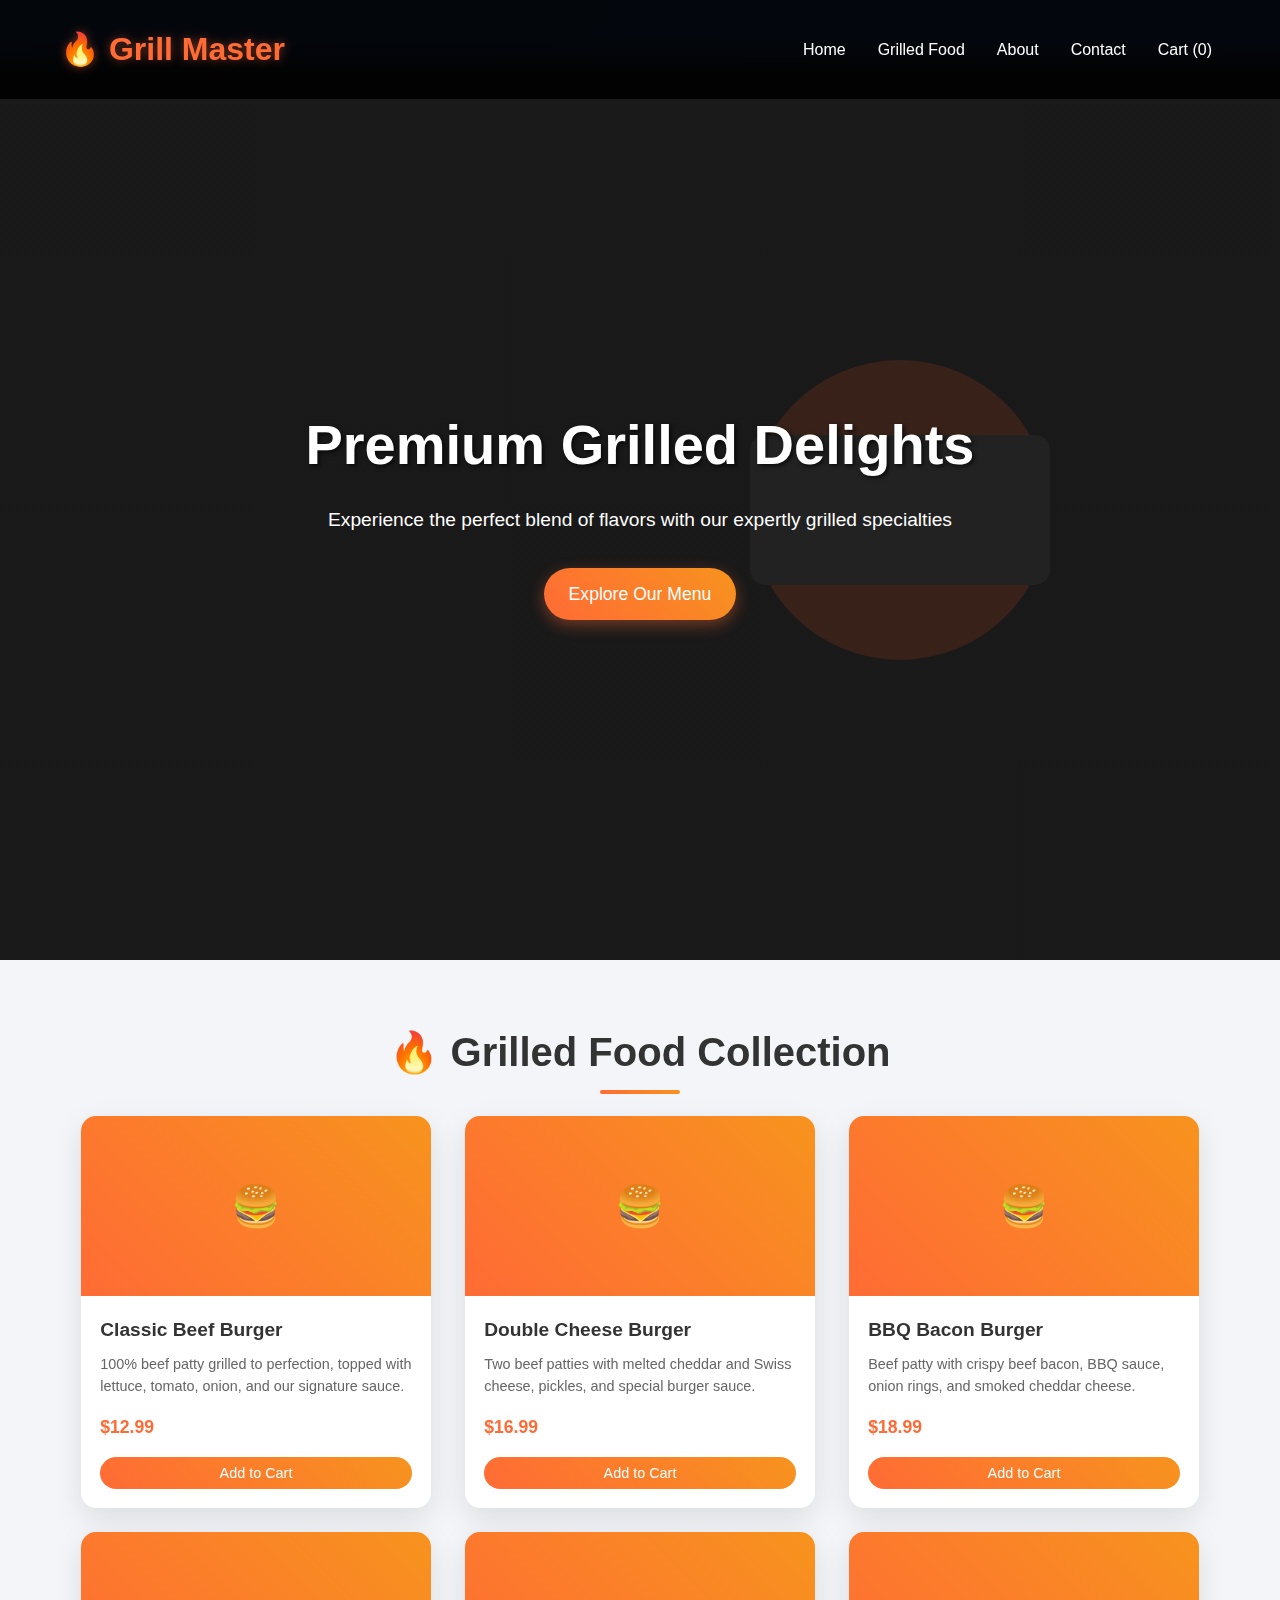
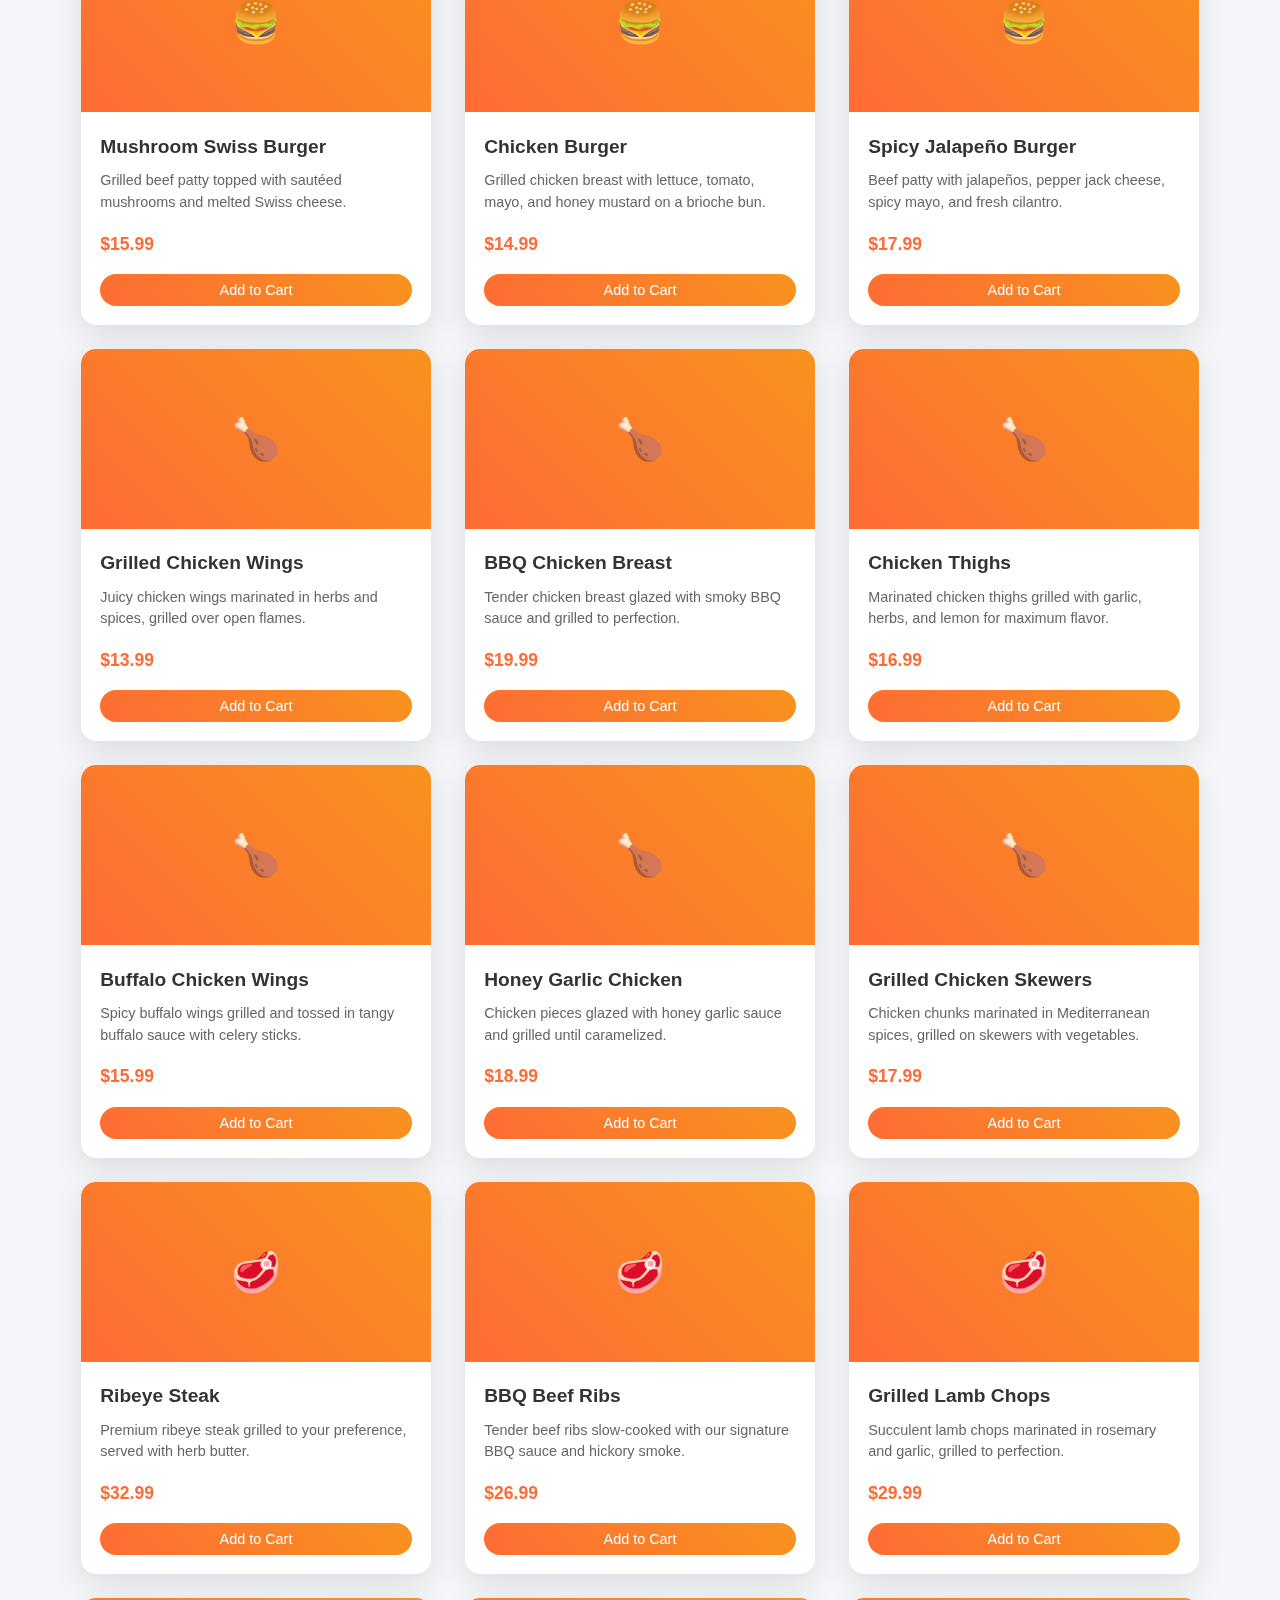
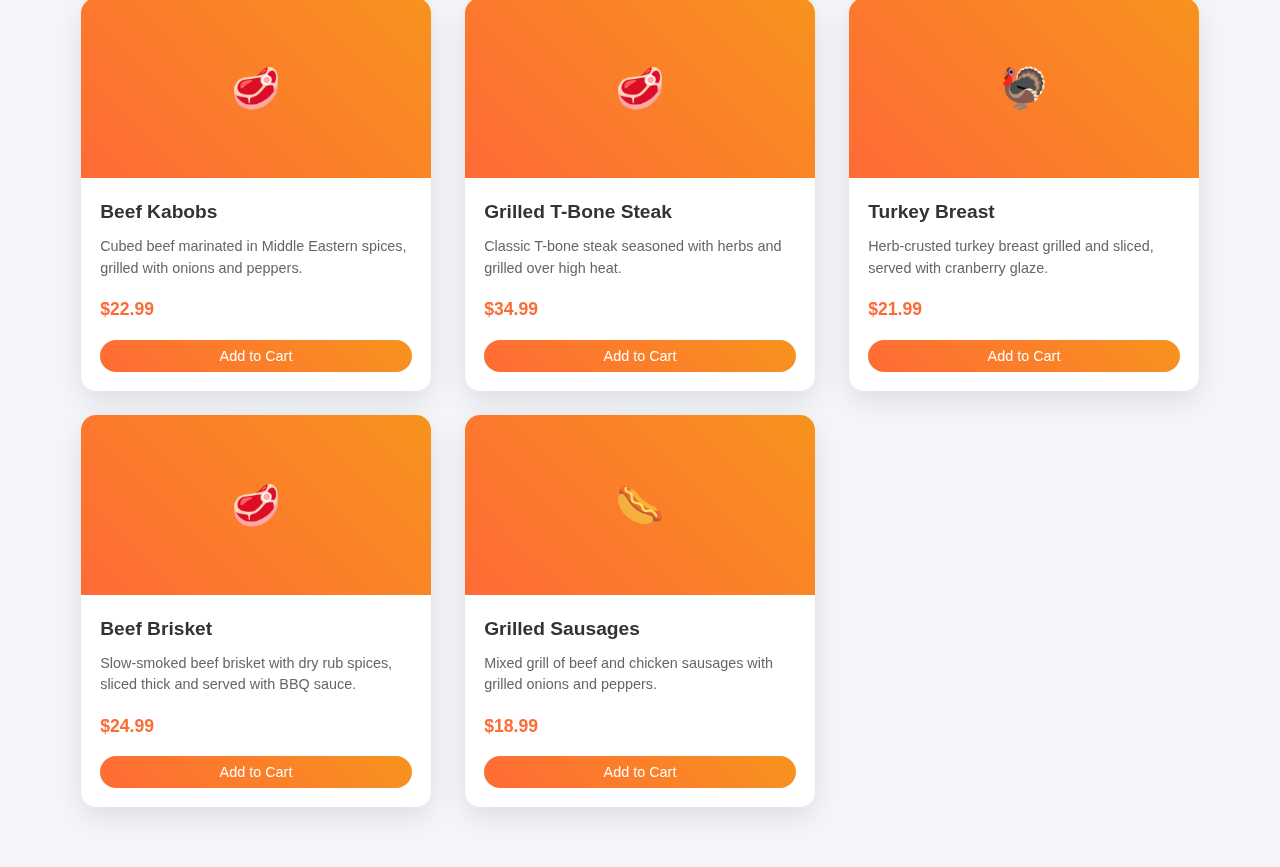
<file: Grill Master.html>
<!DOCTYPE html>
<html lang="en">
<head>
    <meta charset="UTF-8">
    <meta name="viewport" content="width=device-width, initial-scale=1.0">
    <link rel="stylesheet" href="css/Grill Master.css">
    <title>Grill Master - Premium Grilled Foods</title>
</head>
<body>
    <header>
        <nav class="container">
            <div class="logo">🔥 Grill Master</div>
            <ul class="nav-links">
                <li><a href="#home">Home</a></li>
                <li><a href="#grilled">Grilled Food</a></li>
                <li><a href="#about">About</a></li>
                <li><a href="#contact">Contact</a></li>
                <li><a href="#" onclick="toggleCart()">Cart (<span id="cart-count">0</span>)</a></li>
            </ul>
        </nav>
    </header>

    <section class="hero" id="home">
        <div class="hero-content">
            <h1>Premium Grilled Delights</h1>
            <p>Experience the perfect blend of flavors with our expertly grilled specialties</p>
            <a href="#grilled" class="cta-button">Explore Our Menu</a>
        </div>
    </section>

    <section class="grilled-section" id="grilled">
        <div class="container">
            <h2 class="section-title">🔥 Grilled Food Collection</h2>
            <div class="food-grid" id="food-grid">
                <!-- Food items will be populated by JavaScript -->
            </div>
        </div>
    </section>

    <div class="cart" id="cart">
        <div class="cart-header">🛒 Your Cart</div>
        <div id="cart-items"></div>
        <div class="cart-total" id="cart-total">Total: $0.00</div>
    </div>

    <script src="js/Grill Master.js"></script>
</body>
</html>
</file>
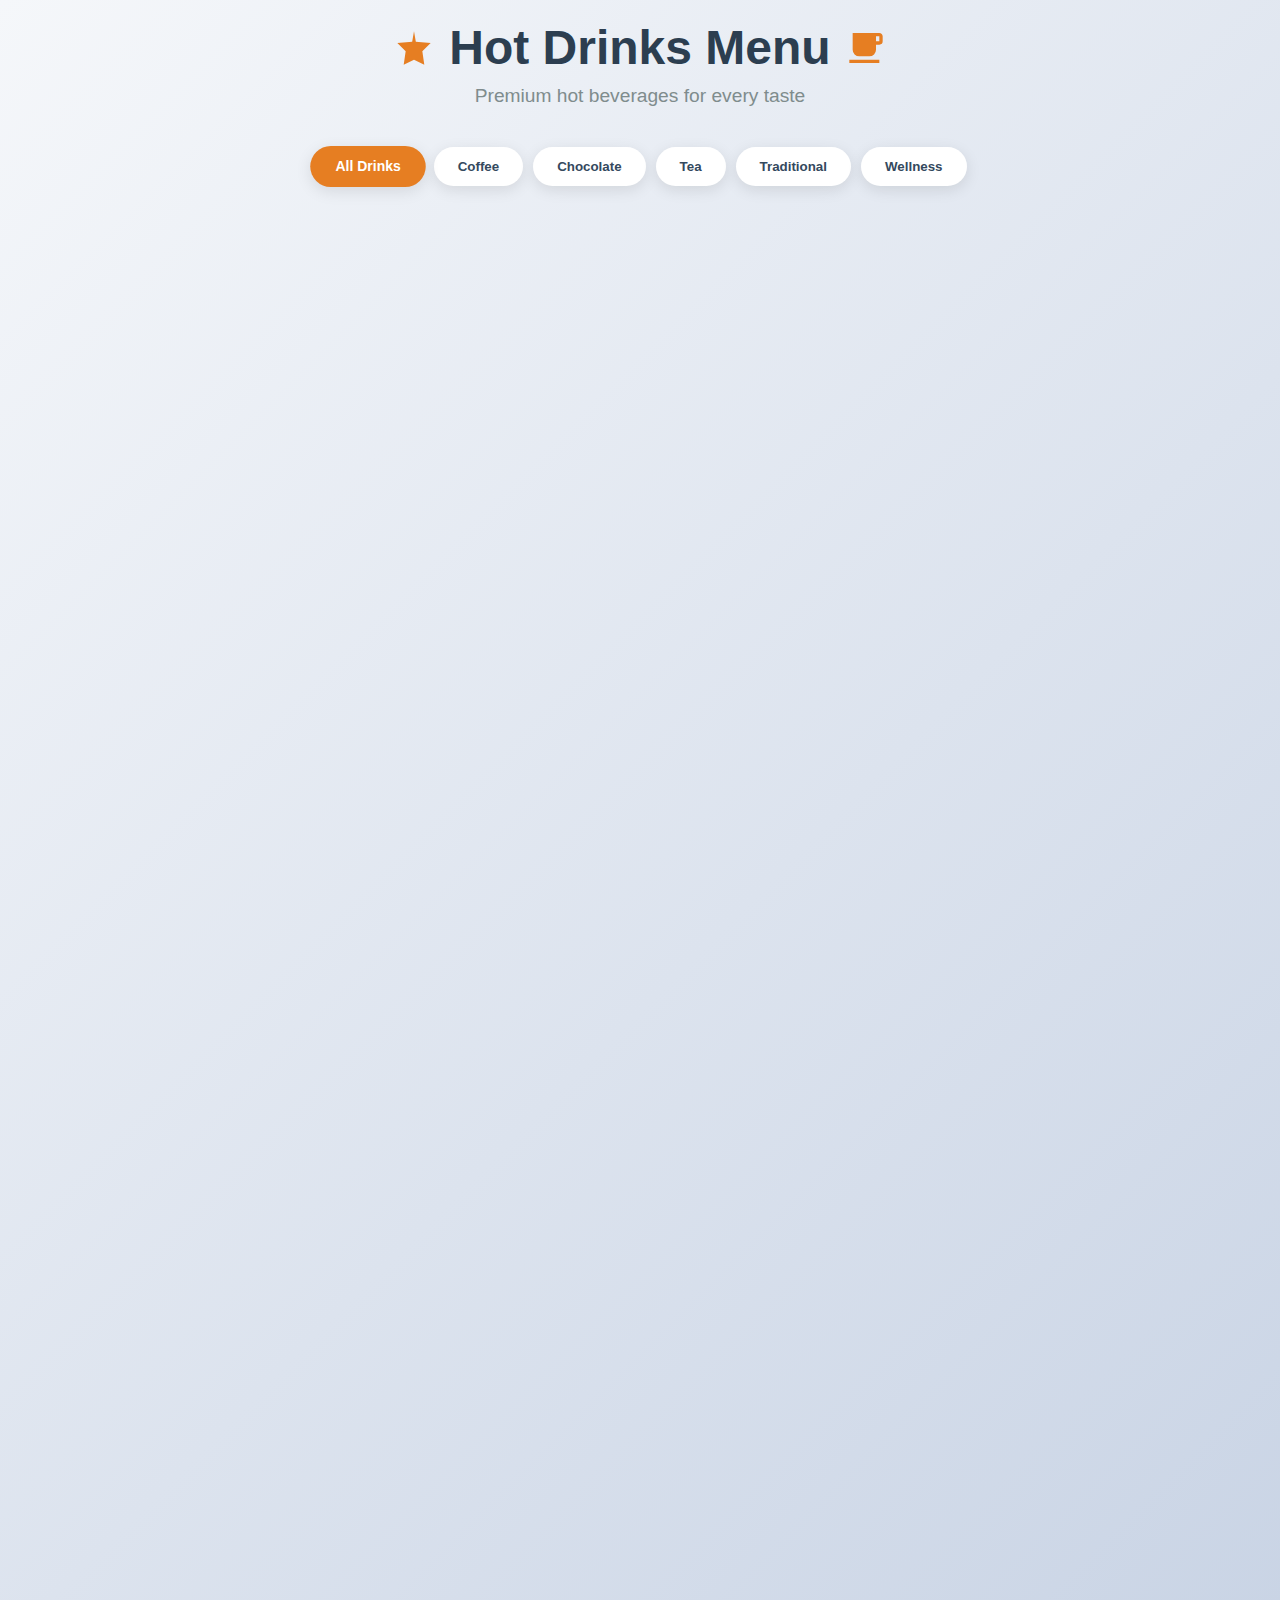
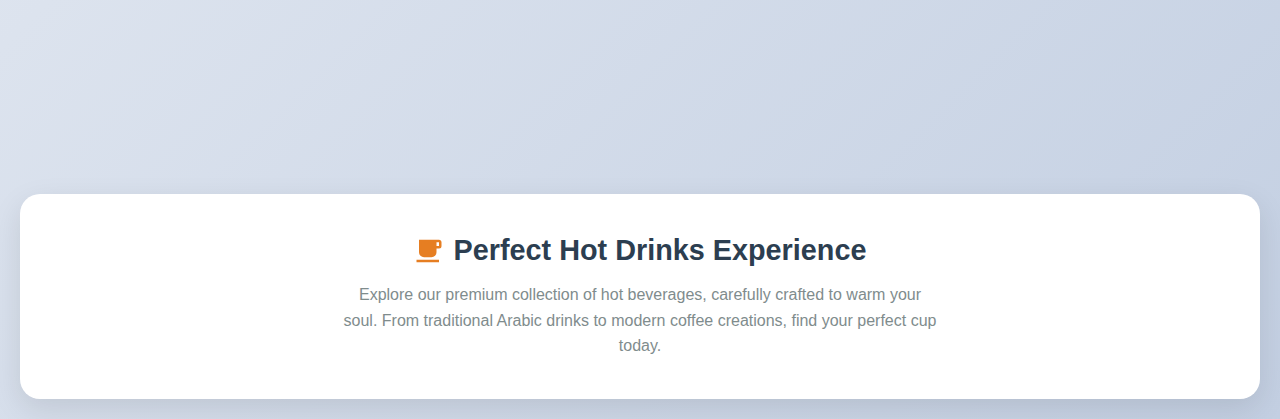
<file: Hot drinks.html>
<!DOCTYPE html>
<html lang="en">
<head>
    <meta charset="UTF-8">
    <meta name="viewport" content="width=device-width, initial-scale=1.0">
    <link rel="stylesheet" href="css/Hot drinks.css">
    <title>Hot Drinks Menu - Premium Beverages</title>
</head>
<body>
    <div class="container">
        <!-- Header -->
        <div class="header">
            <h1>
                <svg class="icon" viewBox="0 0 24 24">
                    <path d="M12 2L13.09 8.26L22 9L17 14L18.18 22L12 19L5.82 22L7 14L2 9L10.91 8.26L12 2Z"/>
                </svg>
                Hot Drinks Menu
                <svg class="icon" viewBox="0 0 24 24">
                    <path d="M2,21H20V19H2M20,8H18V5H20M20,3H4V13A4,4 0 0,0 8,17H14A4,4 0 0,0 18,13V10H20A2,2 0 0,0 22,8V5C22,3.89 21.1,3 20,3Z"/>
                </svg>
            </h1>
            <p>Premium hot beverages for every taste</p>
        </div>

        <!-- Filter Buttons -->
        <div class="filter-container">
            <button class="filter-btn active" data-category="all">All Drinks</button>
            <button class="filter-btn" data-category="coffee">Coffee</button>
            <button class="filter-btn" data-category="chocolate">Chocolate</button>
            <button class="filter-btn" data-category="tea">Tea</button>
            <button class="filter-btn" data-category="traditional">Traditional</button>
            <button class="filter-btn" data-category="wellness">Wellness</button>
        </div>

        <!-- Drinks Grid -->
        <div class="drinks-grid" id="drinksGrid">
            <!-- Cards will be generated by JavaScript -->
        </div>

        <!-- Footer -->
        <div class="footer">
            <h3>
                <svg class="icon" viewBox="0 0 24 24" style="width: 30px; height: 30px;">
                    <path d="M2,21H20V19H2M20,8H18V5H20M20,3H4V13A4,4 0 0,0 8,17H14A4,4 0 0,0 18,13V10H20A2,2 0 0,0 22,8V5C22,3.89 21.1,3 20,3Z"/>
                </svg>
                Perfect Hot Drinks Experience
            </h3>
            <p>
                Explore our premium collection of hot beverages, carefully crafted to warm your soul. 
                From traditional Arabic drinks to modern coffee creations, find your perfect cup today.
            </p>
        </div>
    </div>

<script src="js/Hot drinks.js"></script>
</body>
</html>
</file>
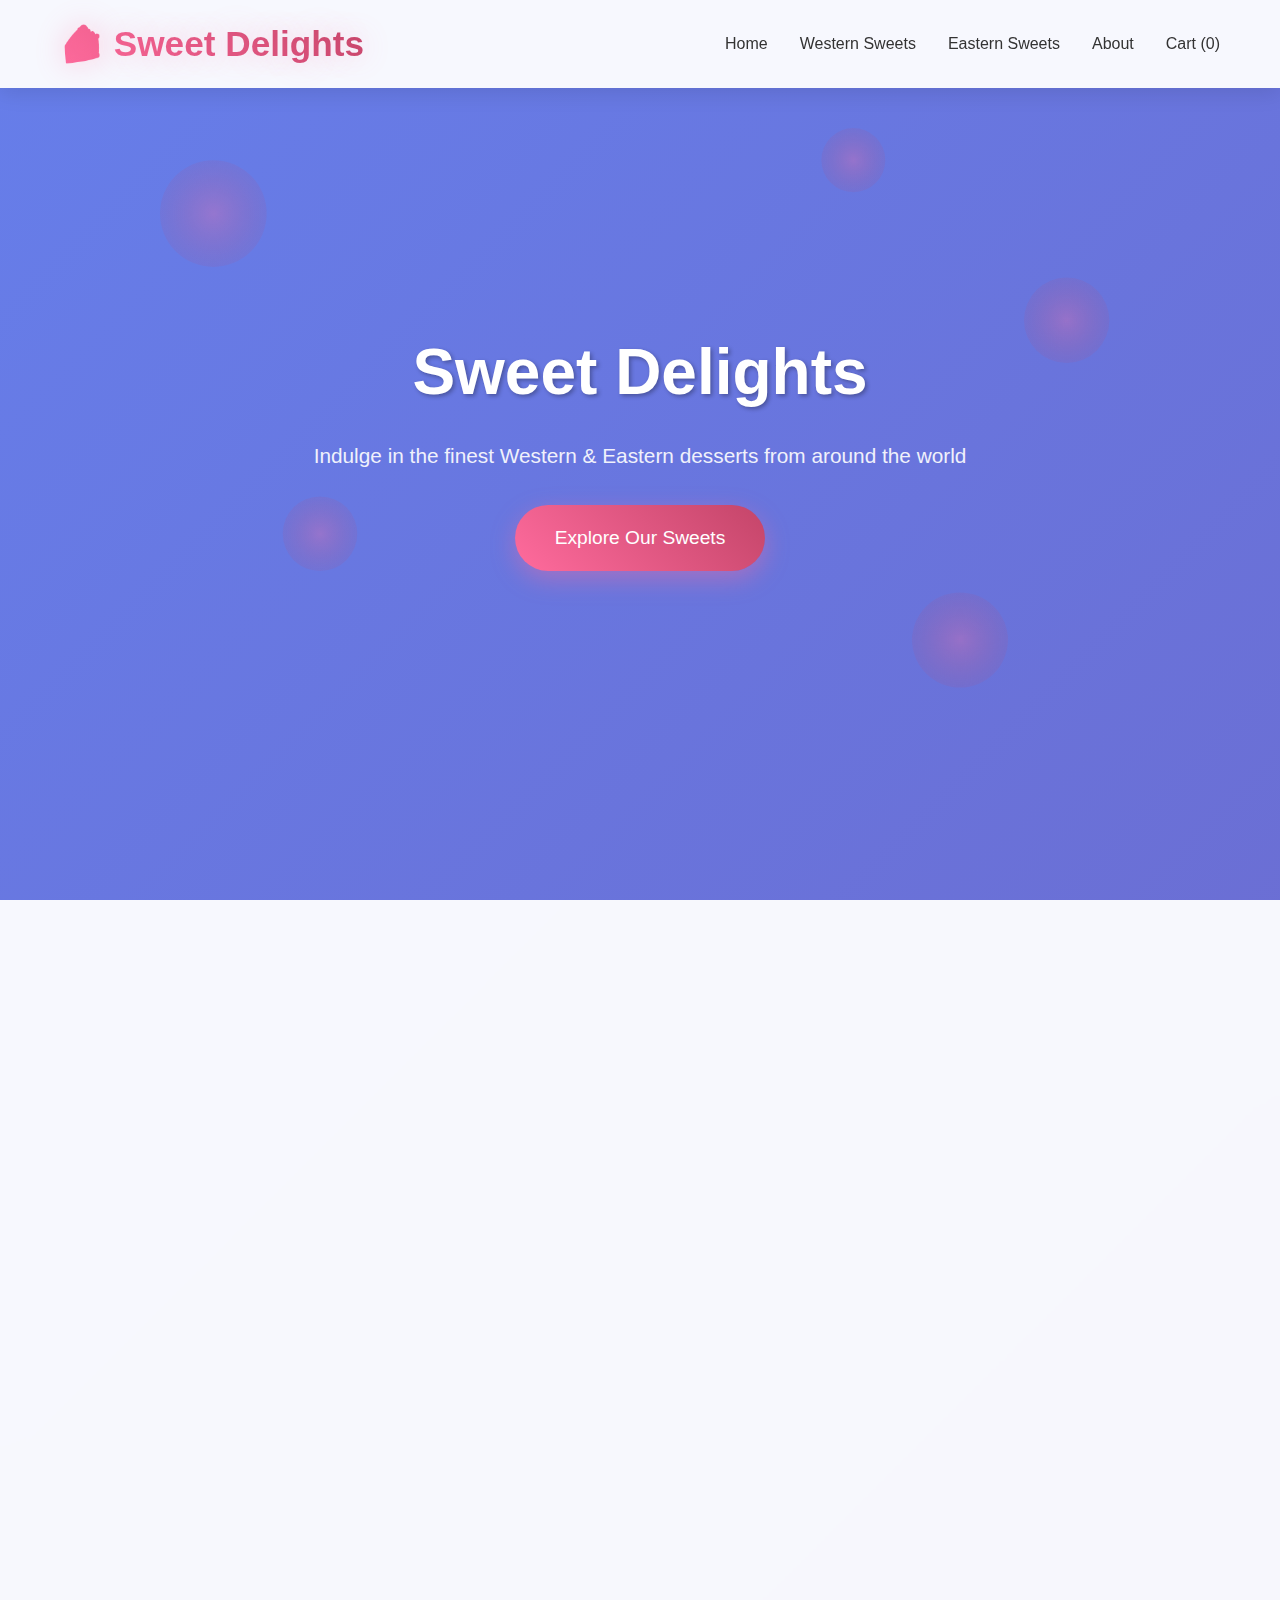
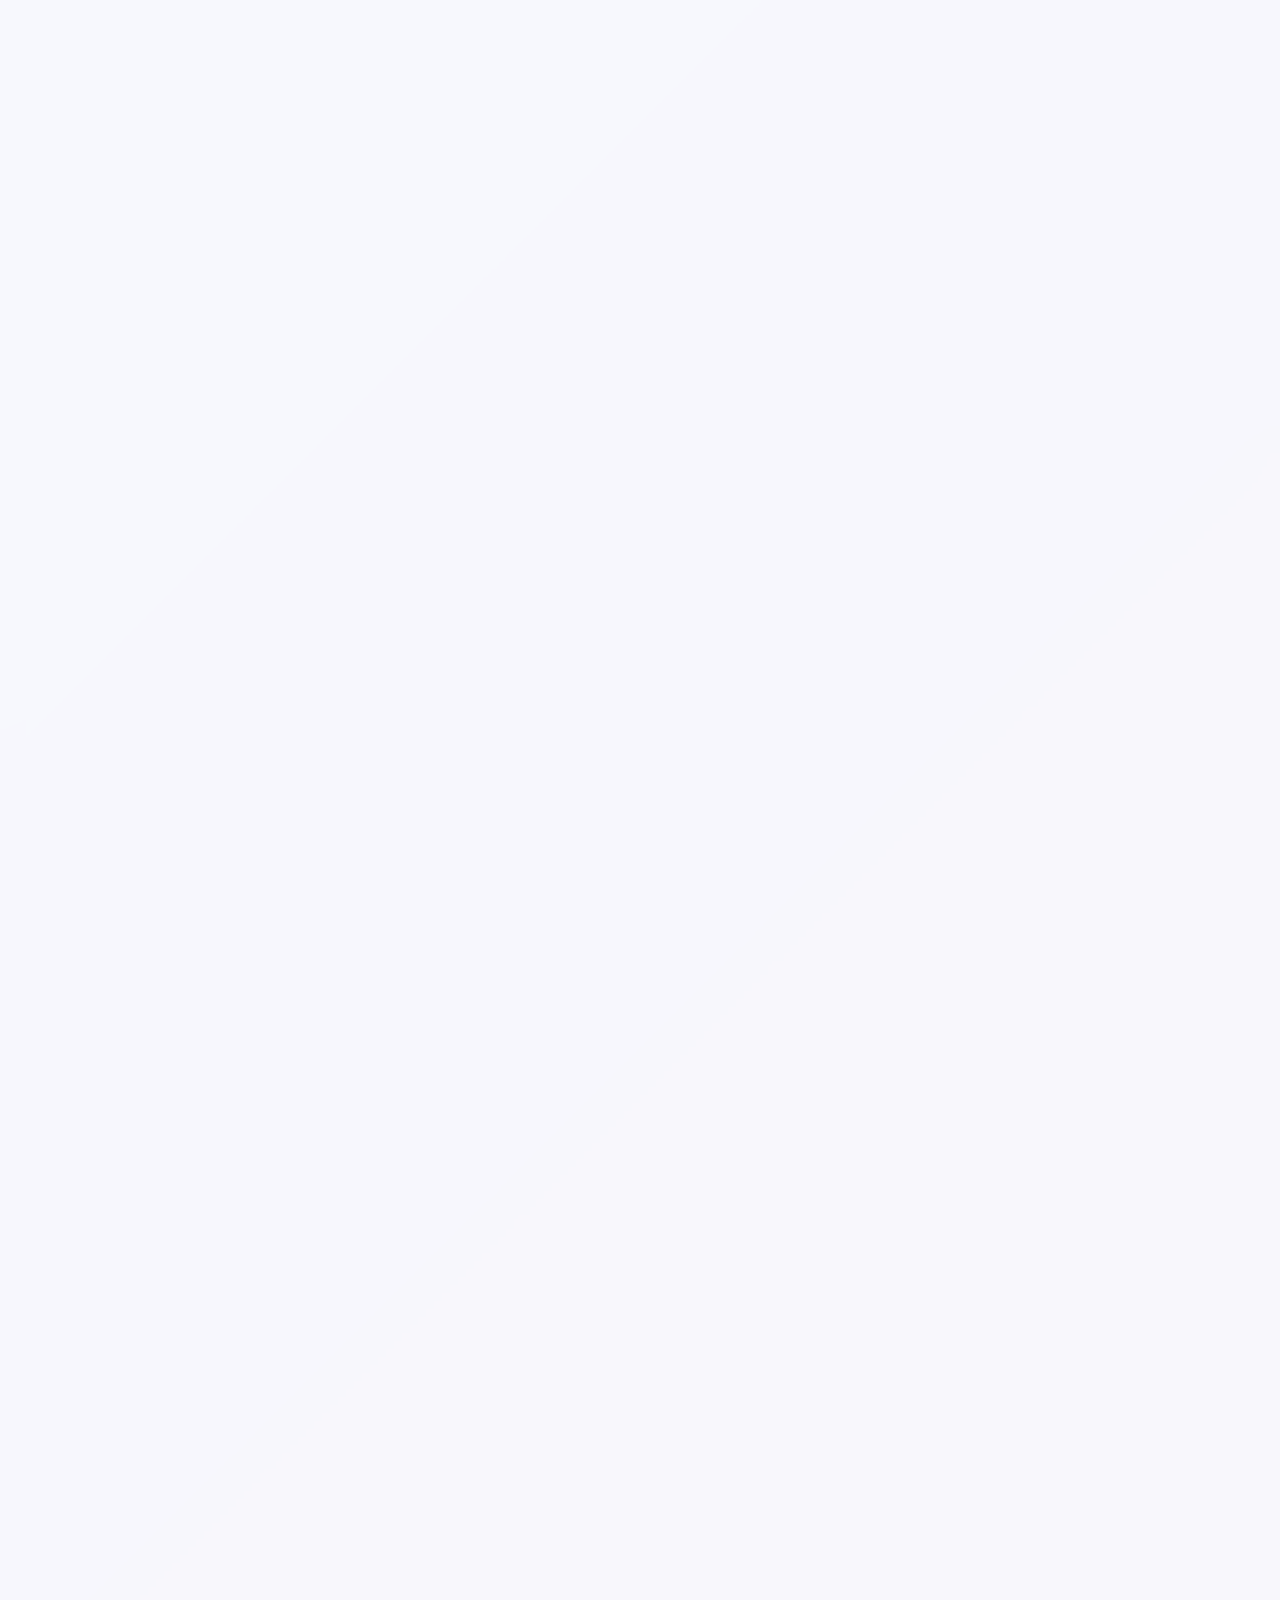
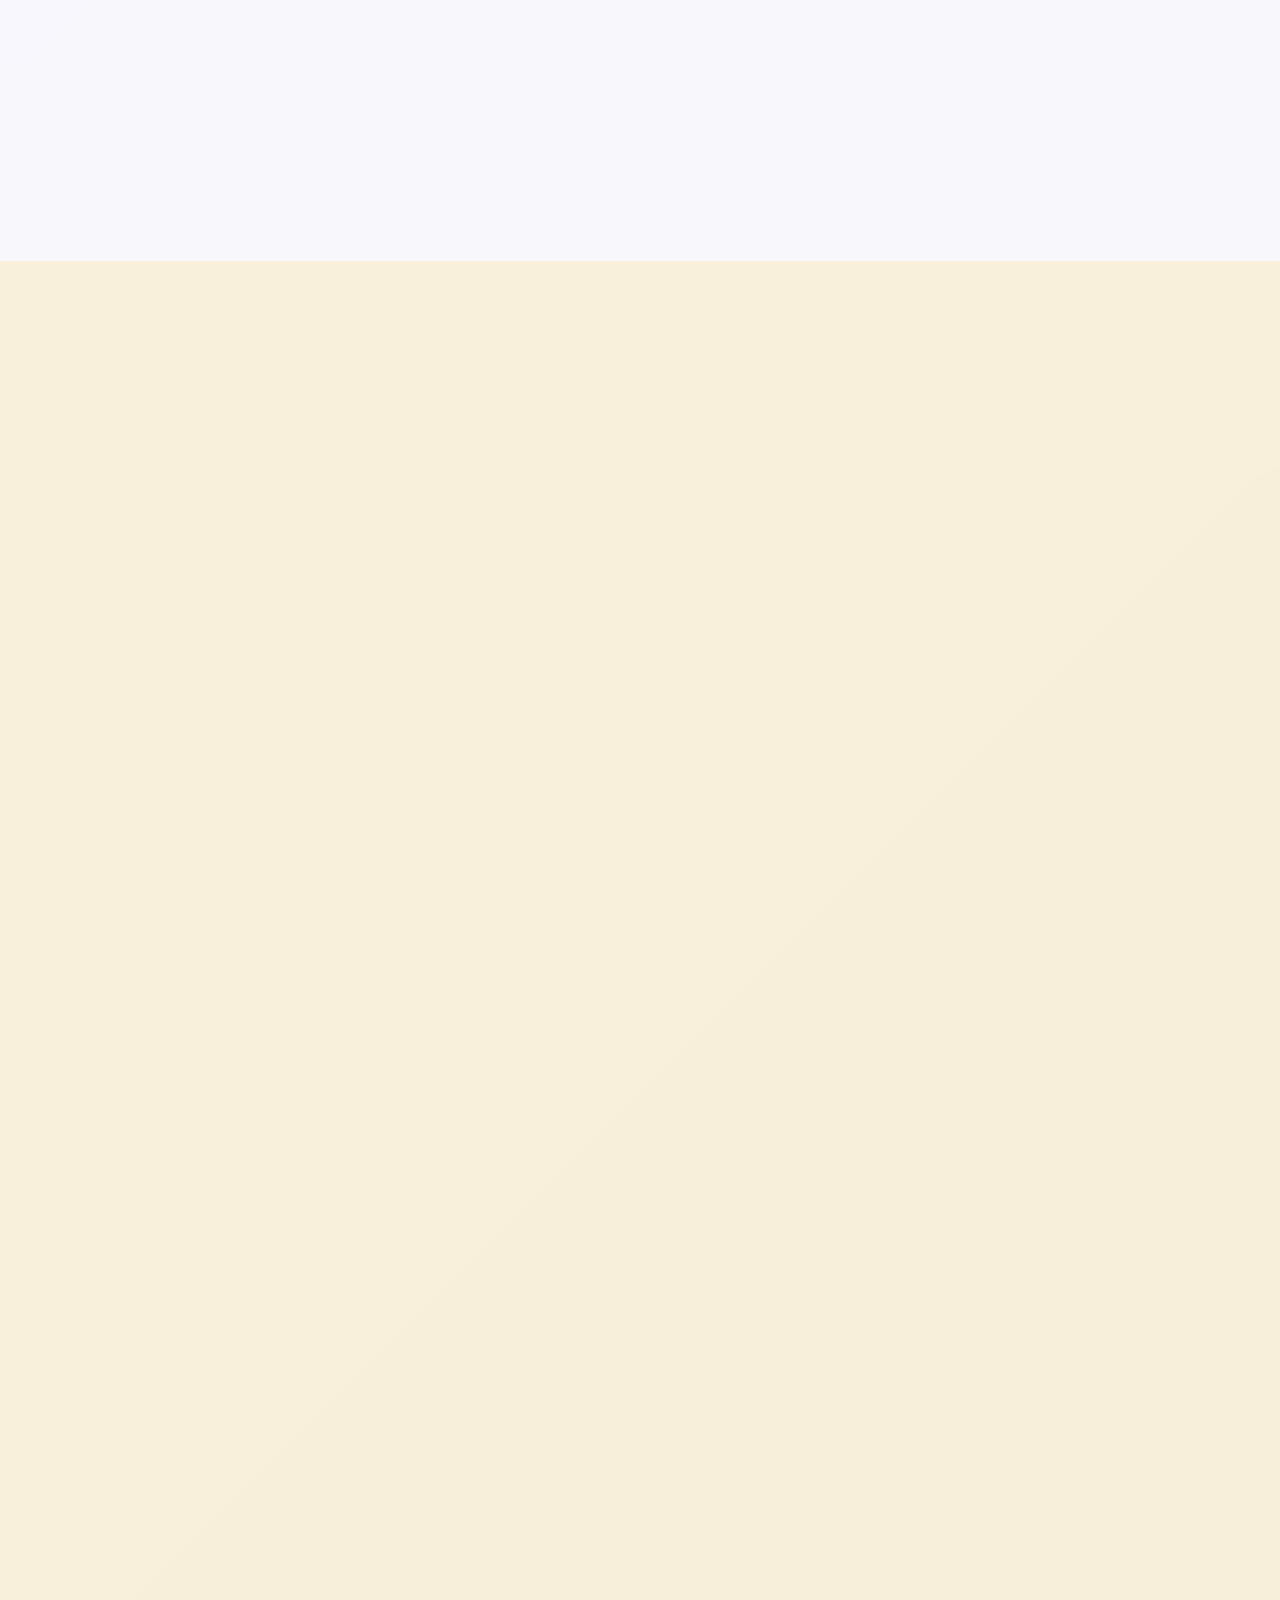
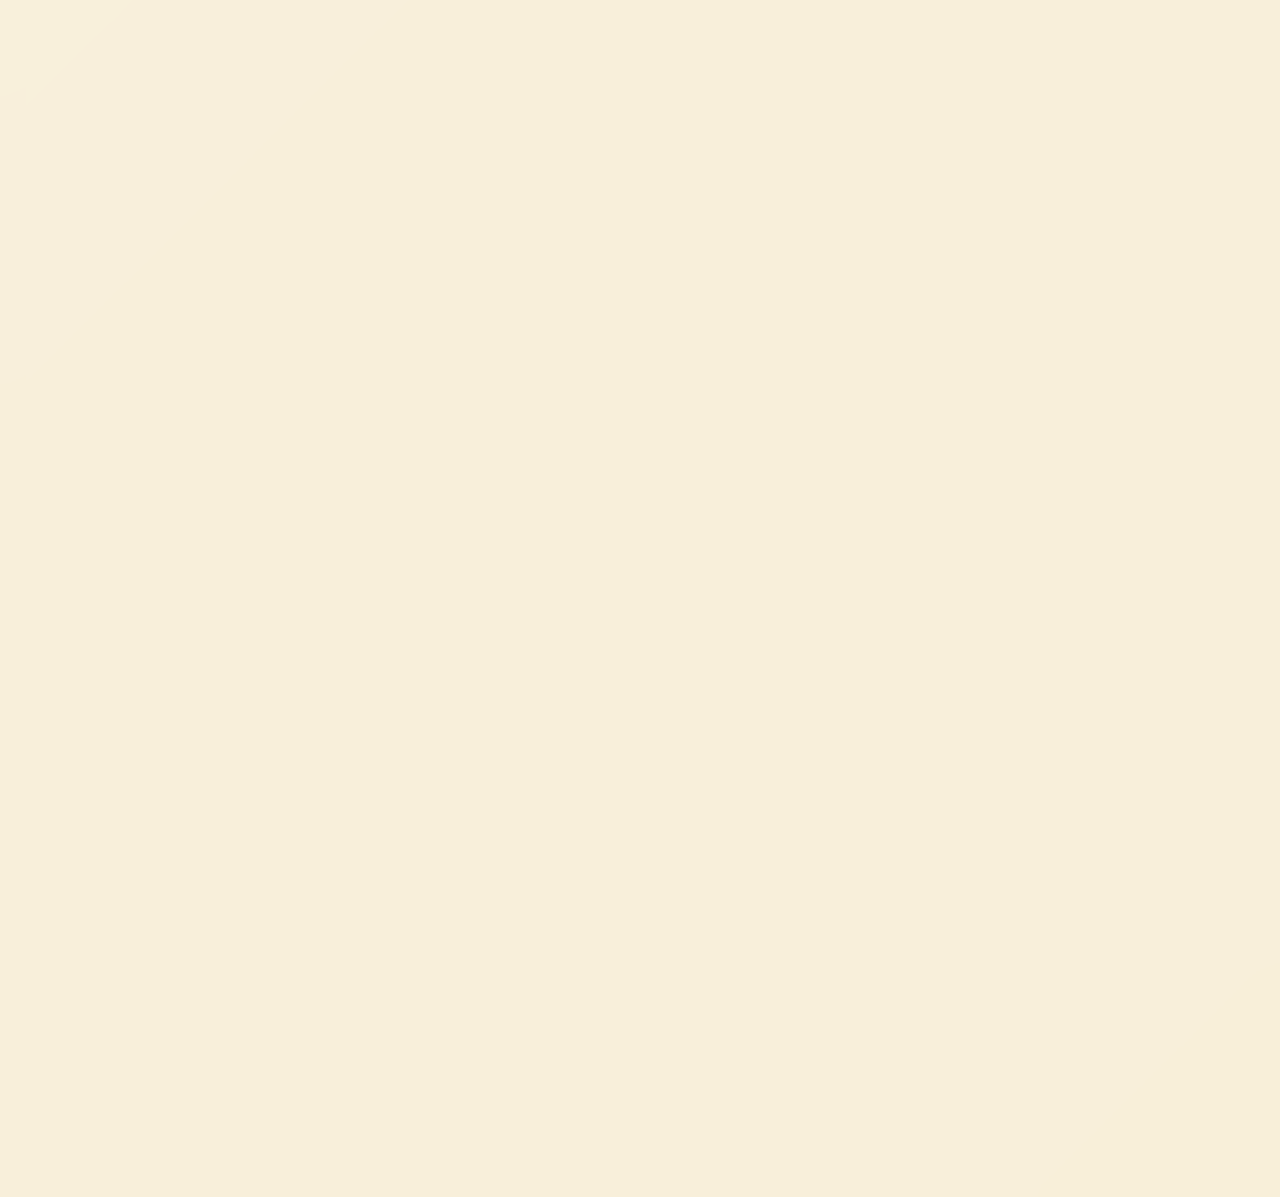
<file: Sweet Delights.html>
<!DOCTYPE html>
<html lang="en">
<head>
    <meta charset="UTF-8">
    <meta name="viewport" content="width=device-width, initial-scale=1.0">
    <link rel="stylesheet" href="css/Sweet Delights.css">
    <title>Sweet Delights - Western & Eastern Sweets</title>
</head>
<body>
    <header>
        <nav class="container">
            <div class="logo">🍰 Sweet Delights</div>
            <ul class="nav-links">
                <li><a href="#home">Home</a></li>
                <li><a href="#western">Western Sweets</a></li>
                <li><a href="#eastern">Eastern Sweets</a></li>
                <li><a href="#about">About</a></li>
                <li><a href="#" onclick="toggleCart()">Cart (<span id="cart-count">0</span>)</a></li>
            </ul>
        </nav>
    </header>

    <section class="hero" id="home">
        <div class="hero-content">
            <h1>Sweet Delights</h1>
            <p>Indulge in the finest Western & Eastern desserts from around the world</p>
            <a href="#western" class="cta-button">Explore Our Sweets</a>
        </div>
    </section>

    <section class="section western-section" id="western">
        <div class="container">
            <h2 class="section-title western-title fade-in">🧁 Western Sweets</h2>
            <p class="section-subtitle fade-in">Classic European & American desserts that delight the senses</p>
            <div class="sweets-grid" id="western-grid">
                <!-- Western sweets will be populated by JavaScript -->
            </div>
        </div>
    </section>

    <section class="section eastern-section" id="eastern">
        <div class="container">
            <h2 class="section-title eastern-title fade-in">🥮 Eastern Sweets</h2>
            <p class="section-subtitle fade-in">Traditional Asian & Middle Eastern delicacies with exotic flavors</p>
            <div class="sweets-grid" id="eastern-grid">
                <!-- Eastern sweets will be populated by JavaScript -->
            </div>
        </div>
    </section>

    <div class="cart" id="cart">
        <div class="cart-header">🛒 Your Sweet Cart</div>
        <div id="cart-items"></div>
        <div class="cart-total" id="cart-total">Total: $0.00</div>
    </div>

    <script src="js/Sweet Delights.js"></script>
</body>
</html>
</file>
<file: css/Grill Master.css>
/* Grill Master.css - Improved Responsiveness */

* {
    margin: 0;
    padding: 0;
    box-sizing: border-box;
}

body {
    font-family: 'Arial', sans-serif;
    line-height: 1.6;
    color: #333;
    background: linear-gradient(135deg, #1e3c72 0%, #2a5298 100%);
    overflow-x: hidden; /* Prevent horizontal scrolling */
}

.container {
    max-width: 1200px;
    margin: 0 auto;
    padding: 0 20px;
    width: 100%;
}

/* Header - Improved for Mobile */
header {
    background: rgba(0, 0, 0, 0.9);
    padding: 1rem 0;
    position: fixed;
    width: 100%;
    top: 0;
    z-index: 1000;
    backdrop-filter: blur(10px);
}

nav {
    display: flex;
    justify-content: space-between;
    align-items: center;
    flex-wrap: wrap;
}

.logo {
    font-size: clamp(1.5rem, 4vw, 2rem); /* Responsive font size */
    font-weight: bold;
    color: #ff6b35;
    text-shadow: 0 0 10px rgba(255, 107, 53, 0.5);
    margin: 0.5rem 0;
}

.nav-links {
    display: flex;
    list-style: none;
    gap: 1rem;
    flex-wrap: wrap;
    justify-content: center;
}

.nav-links a {
    color: white;
    text-decoration: none;
    transition: color 0.3s ease;
    font-weight: 500;
    font-size: clamp(0.9rem, 2vw, 1rem); /* Responsive font size */
    padding: 0.5rem;
}

.nav-links a:hover {
    color: #ff6b35;
}

/* Hero Section - Improved for Mobile */
.hero {
    height: 100vh;
    min-height: 500px; /* Prevent content from being too squished */
    background: linear-gradient(rgba(0,0,0,0.5), rgba(0,0,0,0.5)), url('data:image/svg+xml,<svg xmlns="http://www.w3.org/2000/svg" viewBox="0 0 1200 600"><rect fill="%23333" width="1200" height="600"/><circle fill="%23ff6b35" cx="600" cy="300" r="100" opacity="0.3"/><rect fill="%23444" x="500" y="250" width="200" height="100" rx="10"/></svg>');
    background-size: cover;
    display: flex;
    align-items: center;
    justify-content: center;
    text-align: center;
    color: white;
    padding: 0 1rem;
    margin-top: 60px; /* Account for fixed header */
}

.hero-content {
    max-width: 800px;
    margin: 0 auto;
    padding: 1rem;
}

.hero-content h1 {
    font-size: clamp(2rem, 6vw, 3.5rem); /* Responsive font size */
    margin-bottom: 1rem;
    text-shadow: 2px 2px 4px rgba(0,0,0,0.7);
    animation: fadeInUp 1s ease;
}

.hero-content p {
    font-size: clamp(1rem, 3vw, 1.2rem); /* Responsive font size */
    margin-bottom: 2rem;
    animation: fadeInUp 1s ease 0.2s both;
}

.cta-button {
    background: linear-gradient(45deg, #ff6b35, #f7931e);
    color: white;
    padding: 12px 25px;
    border: none;
    border-radius: 50px;
    font-size: clamp(0.9rem, 2.5vw, 1.1rem); /* Responsive font size */
    cursor: pointer;
    transition: all 0.3s ease;
    text-decoration: none;
    display: inline-block;
    animation: fadeInUp 1s ease 0.4s both;
    box-shadow: 0 5px 15px rgba(255, 107, 53, 0.4);
    min-width: 180px; /* Prevent button from becoming too small */
}

.cta-button:hover {
    transform: translateY(-3px);
    box-shadow: 0 10px 25px rgba(255, 107, 53, 0.6);
}

/* Grilled Food Section - Improved for Mobile */
.grilled-section {
    padding: 60px 0;
    background: rgba(255, 255, 255, 0.95);
    backdrop-filter: blur(10px);
}

.section-title {
    text-align: center;
    font-size: clamp(1.8rem, 4vw, 2.5rem); /* Responsive font size */
    margin-bottom: 2rem;
    color: #333;
    position: relative;
    padding: 0 1rem;
}

.section-title::after {
    content: '';
    width: 80px;
    height: 4px;
    background: linear-gradient(45deg, #ff6b35, #f7931e);
    position: absolute;
    bottom: -10px;
    left: 50%;
    transform: translateX(-50%);
    border-radius: 2px;
}

.food-grid {
    display: grid;
    grid-template-columns: repeat(auto-fit, minmax(280px, 1fr));
    gap: 1.5rem;
    margin-top: 2rem;
    padding: 0 1rem;
}

.food-card {
    background: white;
    border-radius: 15px;
    overflow: hidden;
    box-shadow: 0 10px 30px rgba(0,0,0,0.1);
    transition: all 0.3s ease;
    position: relative;
    margin: 0 auto;
    max-width: 350px;
}

.food-card:hover {
    transform: translateY(-10px);
    box-shadow: 0 20px 40px rgba(0,0,0,0.15);
}

.food-image {
    height: 180px;
    background: linear-gradient(45deg, #ff6b35, #f7931e);
    display: flex;
    align-items: center;
    justify-content: center;
    font-size: 2.5rem;
    color: white;
    position: relative;
    overflow: hidden;
}

.food-content {
    padding: 1.2rem;
}

.food-title {
    font-size: 1.2rem;
    font-weight: bold;
    margin-bottom: 0.5rem;
    color: #333;
}

.food-description {
    color: #666;
    margin-bottom: 1rem;
    line-height: 1.5;
    font-size: 0.9rem;
}

.food-price {
    font-size: 1.1rem;
    font-weight: bold;
    color: #ff6b35;
    margin-bottom: 1rem;
}

.add-to-cart {
    background: linear-gradient(45deg, #ff6b35, #f7931e);
    color: white;
    border: none;
    padding: 8px 16px;
    border-radius: 25px;
    cursor: pointer;
    transition: all 0.3s ease;
    width: 100%;
    font-weight: 500;
    font-size: 0.9rem;
}

/* Cart - Improved for Mobile */
.cart {
    position: fixed;
    top: 70px;
    right: 10px;
    background: white;
    padding: 15px;
    border-radius: 10px;
    box-shadow: 0 10px 30px rgba(0,0,0,0.2);
    min-width: 250px;
    max-width: 90%;
    z-index: 999;
    opacity: 0;
    transform: translateX(100%);
    transition: all 0.3s ease;
    max-height: 70vh;
    overflow-y: auto;
}

.cart.show {
    opacity: 1;
    transform: translateX(0);
}

.cart-header {
    font-weight: bold;
    margin-bottom: 15px;
    color: #333;
    border-bottom: 2px solid #ff6b35;
    padding-bottom: 10px;
    font-size: 1.1rem;
}

.cart-item {
    display: flex;
    justify-content: space-between;
    align-items: center;
    margin-bottom: 10px;
    padding: 5px 0;
    font-size: 0.9rem;
}

.cart-total {
    font-weight: bold;
    border-top: 2px solid #ff6b35;
    padding-top: 10px;
    margin-top: 15px;
    color: #ff6b35;
    font-size: 1rem;
}

/* Animations */
@keyframes fadeInUp {
    from {
        opacity: 0;
        transform: translateY(30px);
    }
    to {
        opacity: 1;
        transform: translateY(0);
    }
}

/* Improved Responsive Breakpoints */
@media (max-width: 768px) {
    nav {
        flex-direction: column;
        padding: 0.5rem 0;
    }
    
    .nav-links {
        margin-top: 0.5rem;
        gap: 0.5rem;
    }
    
    .hero {
        margin-top: 80px; /* More space for header */
        padding: 0 1rem;
    }
    
    .hero-content {
        padding: 1rem;
    }
    
    .food-grid {
        grid-template-columns: 1fr;
        padding: 0;
    }
    
    .food-card {
        max-width: 100%;
    }
    
    .cart {
        right: 10px;
        left: 10px;
        width: auto;
        top: 80px;
    }
}

@media (max-width: 480px) {
    .hero {
        min-height: 400px;
    }
    
    .hero-content h1 {
        font-size: 1.8rem;
    }
    
    .cta-button {
        padding: 10px 20px;
        min-width: 160px;
    }
    
    .food-image {
        height: 150px;
    }
    
    .section-title {
        font-size: 1.5rem;
    }
}
</file>
<file: css/Hot drinks.css>
* {
            margin: 0;
            padding: 0;
            box-sizing: border-box;
        }

        body {
            font-family: 'Segoe UI', Tahoma, Geneva, Verdana, sans-serif;
            background: linear-gradient(135deg, #f5f7fa 0%, #c3cfe2 100%);
            min-height: 100vh;
            color: #333;
        }

        .container {
            max-width: 1400px;
            margin: 0 auto;
            padding: 20px;
        }

        /* Header Styles */
        .header {
            text-align: center;
            margin-bottom: 40px;
        }

        .header h1 {
            font-size: 3rem;
            font-weight: 700;
            color: #2c3e50;
            margin-bottom: 10px;
            display: flex;
            align-items: center;
            justify-content: center;
            gap: 15px;
        }

        .header p {
            font-size: 1.2rem;
            color: #7f8c8d;
            margin-bottom: 30px;
        }

        .icon {
            width: 40px;
            height: 40px;
            fill: #e67e22;
        }

        /* Filter Buttons */
        .filter-container {
            display: flex;
            flex-wrap: wrap;
            justify-content: center;
            gap: 10px;
            margin-bottom: 40px;
        }

        .filter-btn {
            background: white;
            border: none;
            padding: 12px 24px;
            border-radius: 25px;
            font-weight: 600;
            cursor: pointer;
            transition: all 0.3s ease;
            box-shadow: 0 4px 15px rgba(0,0,0,0.1);
            color: #34495e;
        }

        .filter-btn:hover {
            background: #fff5f2;
            color: #e67e22;
            transform: translateY(-2px);
        }

        .filter-btn.active {
            background: #e67e22;
            color: white;
            transform: scale(1.05);
        }

        /* Grid Layout */
        .drinks-grid {
            display: grid;
            grid-template-columns: repeat(auto-fit, minmax(300px, 1fr));
            gap: 25px;
            margin-bottom: 50px;
        }

        /* Card Styles */
        .drink-card {
            background: white;
            border-radius: 20px;
            box-shadow: 0 10px 30px rgba(0,0,0,0.1);
            overflow: hidden;
            transition: all 0.4s ease;
            position: relative;
        }

        .drink-card:hover {
            transform: translateY(-10px);
            box-shadow: 0 20px 40px rgba(0,0,0,0.15);
        }

        .card-image {
            position: relative;
            height: 200px;
            background: linear-gradient(135deg, #ff9a56 0%, #ffad56 100%);
            display: flex;
            align-items: center;
            justify-content: center;
            overflow: hidden;
        }

        .card-image::before {
            content: '☕';
            font-size: 4rem;
            opacity: 0.3;
            color: white;
        }

        .badge {
            position: absolute;
            top: 12px;
            left: 12px;
            background: #e74c3c;
            color: white;
            padding: 5px 12px;
            border-radius: 15px;
            font-size: 0.8rem;
            font-weight: bold;
            z-index: 2;
        }

        .badge.hot {
            background: #f39c12;
            top: 50px;
        }

        .favorite-btn {
            position: absolute;
            top: 12px;
            right: 12px;
            background: white;
            border: none;
            width: 40px;
            height: 40px;
            border-radius: 50%;
            cursor: pointer;
            box-shadow: 0 4px 15px rgba(0,0,0,0.1);
            transition: all 0.3s ease;
            z-index: 2;
        }

        .favorite-btn:hover {
            background: #ffe6e6;
            transform: scale(1.1);
        }

        .favorite-btn.active {
            background: #e74c3c;
            color: white;
        }

        .card-content {
            padding: 25px;
        }

        .drink-name {
            font-size: 1.3rem;
            font-weight: 700;
            color: #2c3e50;
            margin-bottom: 8px;
            transition: color 0.3s ease;
        }

        .drink-card:hover .drink-name {
            color: #e67e22;
        }

        .drink-name-ar {
            font-size: 1rem;
            color: #7f8c8d;
            margin-bottom: 15px;
            text-align: right;
            direction: rtl;
        }

        .rating {
            display: flex;
            align-items: center;
            gap: 5px;
            margin-bottom: 15px;
        }

        .star {
            color: #f1c40f;
            font-size: 1rem;
        }

        .rating-value {
            font-weight: 600;
            color: #34495e;
            font-size: 0.9rem;
        }

        .description {
            color: #7f8c8d;
            font-size: 0.95rem;
            line-height: 1.5;
            margin-bottom: 20px;
            display: -webkit-box;
            -webkit-line-clamp: 2;
            -webkit-box-orient: vertical;
            overflow: hidden;
        }

        .price-container {
            display: flex;
            align-items: center;
            justify-content: space-between;
            margin-bottom: 20px;
        }

        .price-info {
            display: flex;
            align-items: center;
            gap: 10px;
        }

        .current-price {
            font-size: 1.5rem;
            font-weight: 700;
            color: #e67e22;
        }

        .original-price {
            font-size: 0.9rem;
            color: #bdc3c7;
            text-decoration: line-through;
        }

        .save-badge {
            background: #2ecc71;
            color: white;
            padding: 4px 8px;
            border-radius: 12px;
            font-size: 0.8rem;
            font-weight: 600;
        }

        .action-buttons {
            display: flex;
            gap: 10px;
        }

        .btn {
            border: none;
            padding: 12px 20px;
            border-radius: 12px;
            font-weight: 600;
            cursor: pointer;
            transition: all 0.3s ease;
            font-size: 0.95rem;
        }

        .btn-primary {
            background: #e67e22;
            color: white;
            flex: 1;
        }

        .btn-primary:hover {
            background: #d35400;
            transform: translateY(-2px);
        }

        .btn-secondary {
            background: transparent;
            color: #e67e22;
            border: 2px solid #e67e22;
            padding: 10px 18px;
        }

        .btn-secondary:hover {
            background: #e67e22;
            color: white;
        }

        /* Footer */
        .footer {
            background: white;
            border-radius: 20px;
            padding: 40px;
            text-align: center;
            box-shadow: 0 10px 30px rgba(0,0,0,0.1);
        }

        .footer h3 {
            font-size: 1.8rem;
            color: #2c3e50;
            margin-bottom: 15px;
            display: flex;
            align-items: center;
            justify-content: center;
            gap: 10px;
        }

        .footer p {
            color: #7f8c8d;
            line-height: 1.6;
            max-width: 600px;
            margin: 0 auto;
        }

        /* Responsive Design */
        @media (max-width: 768px) {
            .header h1 {
                font-size: 2rem;
                flex-direction: column;
                gap: 10px;
            }

            .drinks-grid {
                grid-template-columns: 1fr;
                gap: 20px;
            }

            .filter-container {
                gap: 8px;
            }

            .filter-btn {
                padding: 10px 16px;
                font-size: 0.9rem;
            }
        }

        /* Animation for cards appearing */
        .drink-card {
            opacity: 0;
            transform: translateY(20px);
            animation: fadeInUp 0.6s ease forwards;
        }

        @keyframes fadeInUp {
            to {
                opacity: 1;
                transform: translateY(0);
            }
        }
</file>
<file: css/Sweet Delights.css>
* {
            margin: 0;
            padding: 0;
            box-sizing: border-box;
        }

        body {
            font-family: 'Arial', sans-serif;
            line-height: 1.6;
            color: #333;
            background: linear-gradient(135deg, #667eea 0%, #764ba2 100%);
            min-height: 100vh;
        }

        .container {
            max-width: 1200px;
            margin: 0 auto;
            padding: 0 20px;
        }

        /* Header */
        header {
            background: rgba(255, 255, 255, 0.95);
            backdrop-filter: blur(15px);
            padding: 1rem 0;
            position: fixed;
            width: 100%;
            top: 0;
            z-index: 1000;
            box-shadow: 0 5px 20px rgba(0,0,0,0.1);
        }

        nav {
            display: flex;
            justify-content: space-between;
            align-items: center;
        }

        .logo {
            font-size: 2.2rem;
            font-weight: bold;
            background: linear-gradient(45deg, #ff6b9d, #c44569);
            -webkit-background-clip: text;
            -webkit-text-fill-color: transparent;
            background-clip: text;
            text-shadow: 0 0 30px rgba(255, 107, 157, 0.3);
        }

        .nav-links {
            display: flex;
            list-style: none;
            gap: 2rem;
        }

        .nav-links a {
            color: #333;
            text-decoration: none;
            transition: all 0.3s ease;
            font-weight: 500;
            position: relative;
        }

        .nav-links a:hover {
            color: #ff6b9d;
        }

        .nav-links a::after {
            content: '';
            position: absolute;
            width: 0;
            height: 2px;
            bottom: -5px;
            left: 0;
            background: linear-gradient(45deg, #ff6b9d, #c44569);
            transition: width 0.3s ease;
        }

        .nav-links a:hover::after {
            width: 100%;
        }

        /* Hero Section */
        .hero {
            height: 100vh;
            display: flex;
            align-items: center;
            justify-content: center;
            text-align: center;
            color: white;
            position: relative;
            overflow: hidden;
        }

        .hero::before {
            content: '';
            position: absolute;
            top: 0;
            left: 0;
            right: 0;
            bottom: 0;
            background: url('data:image/svg+xml,<svg xmlns="http://www.w3.org/2000/svg" viewBox="0 0 1200 800"><defs><radialGradient id="cake" cx="50%" cy="50%"><stop offset="0%" stop-color="%23ff6b9d" stop-opacity="0.3"/><stop offset="100%" stop-color="%23c44569" stop-opacity="0.1"/></radialGradient></defs><circle fill="url(%23cake)" cx="200" cy="200" r="50"/><circle fill="url(%23cake)" cx="800" cy="150" r="30"/><circle fill="url(%23cake)" cx="1000" cy="300" r="40"/><circle fill="url(%23cake)" cx="300" cy="500" r="35"/><circle fill="url(%23cake)" cx="900" cy="600" r="45"/></svg>');
            animation: float 6s ease-in-out infinite;
        }

        .hero-content {
            position: relative;
            z-index: 2;
        }

        .hero-content h1 {
            font-size: 4rem;
            margin-bottom: 1rem;
            text-shadow: 2px 2px 4px rgba(0,0,0,0.3);
            animation: fadeInUp 1s ease;
        }

        .hero-content p {
            font-size: 1.3rem;
            margin-bottom: 2rem;
            animation: fadeInUp 1s ease 0.2s both;
            opacity: 0.9;
        }

        .cta-button {
            background: linear-gradient(45deg, #ff6b9d, #c44569);
            color: white;
            padding: 18px 40px;
            border: none;
            border-radius: 50px;
            font-size: 1.2rem;
            cursor: pointer;
            transition: all 0.3s ease;
            text-decoration: none;
            display: inline-block;
            animation: fadeInUp 1s ease 0.4s both;
            box-shadow: 0 8px 25px rgba(255, 107, 157, 0.4);
            position: relative;
            overflow: hidden;
        }

        .cta-button:hover {
            transform: translateY(-3px);
            box-shadow: 0 15px 35px rgba(255, 107, 157, 0.6);
        }

        .cta-button::before {
            content: '';
            position: absolute;
            top: 0;
            left: -100%;
            width: 100%;
            height: 100%;
            background: linear-gradient(90deg, transparent, rgba(255,255,255,0.2), transparent);
            transition: left 0.5s ease;
        }

        .cta-button:hover::before {
            left: 100%;
        }

        /* Sections */
        .section {
            padding: 100px 0;
            position: relative;
        }

        .western-section {
            background: rgba(255, 255, 255, 0.95);
            backdrop-filter: blur(10px);
        }

        .eastern-section {
            background: rgba(255, 248, 220, 0.95);
            backdrop-filter: blur(10px);
        }

        .section-title {
            text-align: center;
            font-size: 3rem;
            margin-bottom: 1rem;
            position: relative;
        }

        .western-title {
            background: linear-gradient(45deg, #ff6b9d, #c44569);
            -webkit-background-clip: text;
            -webkit-text-fill-color: transparent;
            background-clip: text;
        }

        .eastern-title {
            background: linear-gradient(45deg, #f7b731, #5f27cd);
            -webkit-background-clip: text;
            -webkit-text-fill-color: transparent;
            background-clip: text;
        }

        .section-subtitle {
            text-align: center;
            font-size: 1.2rem;
            color: #666;
            margin-bottom: 3rem;
            font-style: italic;
        }

        .section-title::after {
            content: '';
            width: 120px;
            height: 4px;
            background: linear-gradient(45deg, #ff6b9d, #c44569);
            position: absolute;
            bottom: -15px;
            left: 50%;
            transform: translateX(-50%);
            border-radius: 2px;
        }

        .eastern-section .section-title::after {
            background: linear-gradient(45deg, #f7b731, #5f27cd);
        }

        .sweets-grid {
            display: grid;
            grid-template-columns: repeat(auto-fit, minmax(320px, 1fr));
            gap: 2.5rem;
            margin-top: 4rem;
        }

        .sweet-card {
            background: white;
            border-radius: 20px;
            overflow: hidden;
            box-shadow: 0 15px 35px rgba(0,0,0,0.1);
            transition: all 0.4s ease;
            position: relative;
        }

        .sweet-card:hover {
            transform: translateY(-15px) scale(1.02);
            box-shadow: 0 25px 50px rgba(0,0,0,0.15);
        }

        .sweet-image {
            height: 220px;
            background: linear-gradient(135deg, #ff6b9d, #c44569);
            display: flex;
            align-items: center;
            justify-content: center;
            font-size: 4rem;
            color: white;
            position: relative;
            overflow: hidden;
        }

        .eastern-section .sweet-image {
            background: linear-gradient(135deg, #f7b731, #5f27cd);
        }

        .sweet-image::before {
            content: '';
            position: absolute;
            top: 0;
            left: -100%;
            width: 100%;
            height: 100%;
            background: linear-gradient(90deg, transparent, rgba(255,255,255,0.3), transparent);
            transition: left 0.6s ease;
        }

        .sweet-card:hover .sweet-image::before {
            left: 100%;
        }

        .sweet-content {
            padding: 2rem;
        }

        .sweet-title {
            font-size: 1.4rem;
            font-weight: bold;
            margin-bottom: 0.8rem;
            color: #333;
        }

        .sweet-description {
            color: #666;
            margin-bottom: 1.5rem;
            line-height: 1.6;
        }

        .sweet-price {
            font-size: 1.3rem;
            font-weight: bold;
            color: #ff6b9d;
            margin-bottom: 1.5rem;
        }

        .eastern-section .sweet-price {
            color: #f7b731;
        }

        .add-to-cart {
            background: linear-gradient(45deg, #ff6b9d, #c44569);
            color: white;
            border: none;
            padding: 12px 25px;
            border-radius: 30px;
            cursor: pointer;
            transition: all 0.3s ease;
            width: 100%;
            font-weight: 600;
            font-size: 1rem;
        }

        .eastern-section .add-to-cart {
            background: linear-gradient(45deg, #f7b731, #5f27cd);
        }

        .add-to-cart:hover {
            transform: scale(1.05);
            box-shadow: 0 5px 15px rgba(0,0,0,0.2);
        }

        /* Cart */
        .cart {
            position: fixed;
            top: 100px;
            right: 20px;
            background: white;
            padding: 25px;
            border-radius: 15px;
            box-shadow: 0 15px 35px rgba(0,0,0,0.2);
            min-width: 280px;
            z-index: 999;
            opacity: 0;
            transform: translateX(100%);
            transition: all 0.4s ease;
            max-height: 500px;
            overflow-y: auto;
        }

        .cart.show {
            opacity: 1;
            transform: translateX(0);
        }

        .cart-header {
            font-weight: bold;
            margin-bottom: 20px;
            color: #333;
            border-bottom: 2px solid #ff6b9d;
            padding-bottom: 15px;
            font-size: 1.2rem;
        }

        .cart-item {
            display: flex;
            justify-content: space-between;
            align-items: center;
            margin-bottom: 12px;
            padding: 8px 0;
            border-bottom: 1px solid #eee;
        }

        .cart-total {
            font-weight: bold;
            border-top: 2px solid #ff6b9d;
            padding-top: 15px;
            margin-top: 20px;
            color: #ff6b9d;
            font-size: 1.1rem;
        }

        /* Animations */
        @keyframes fadeInUp {
            from {
                opacity: 0;
                transform: translateY(50px);
            }
            to {
                opacity: 1;
                transform: translateY(0);
            }
        }

        @keyframes float {
            0%, 100% { transform: translateY(0px); }
            50% { transform: translateY(-20px); }
        }

        /* Responsive */
        @media (max-width: 768px) {
            .nav-links {
                display: none;
            }
            
            .hero-content h1 {
                font-size: 2.8rem;
            }
            
            .section-title {
                font-size: 2.2rem;
            }
            
            .sweets-grid {
                grid-template-columns: 1fr;
                gap: 2rem;
            }
            
            .cart {
                right: 10px;
                left: 10px;
                min-width: auto;
            }
        }

        /* Scroll animations */
        .fade-in {
            opacity: 0;
            transform: translateY(30px);
            transition: all 0.6s ease;
        }

        .fade-in.visible {
            opacity: 1;
            transform: translateY(0);
        }
</file>
